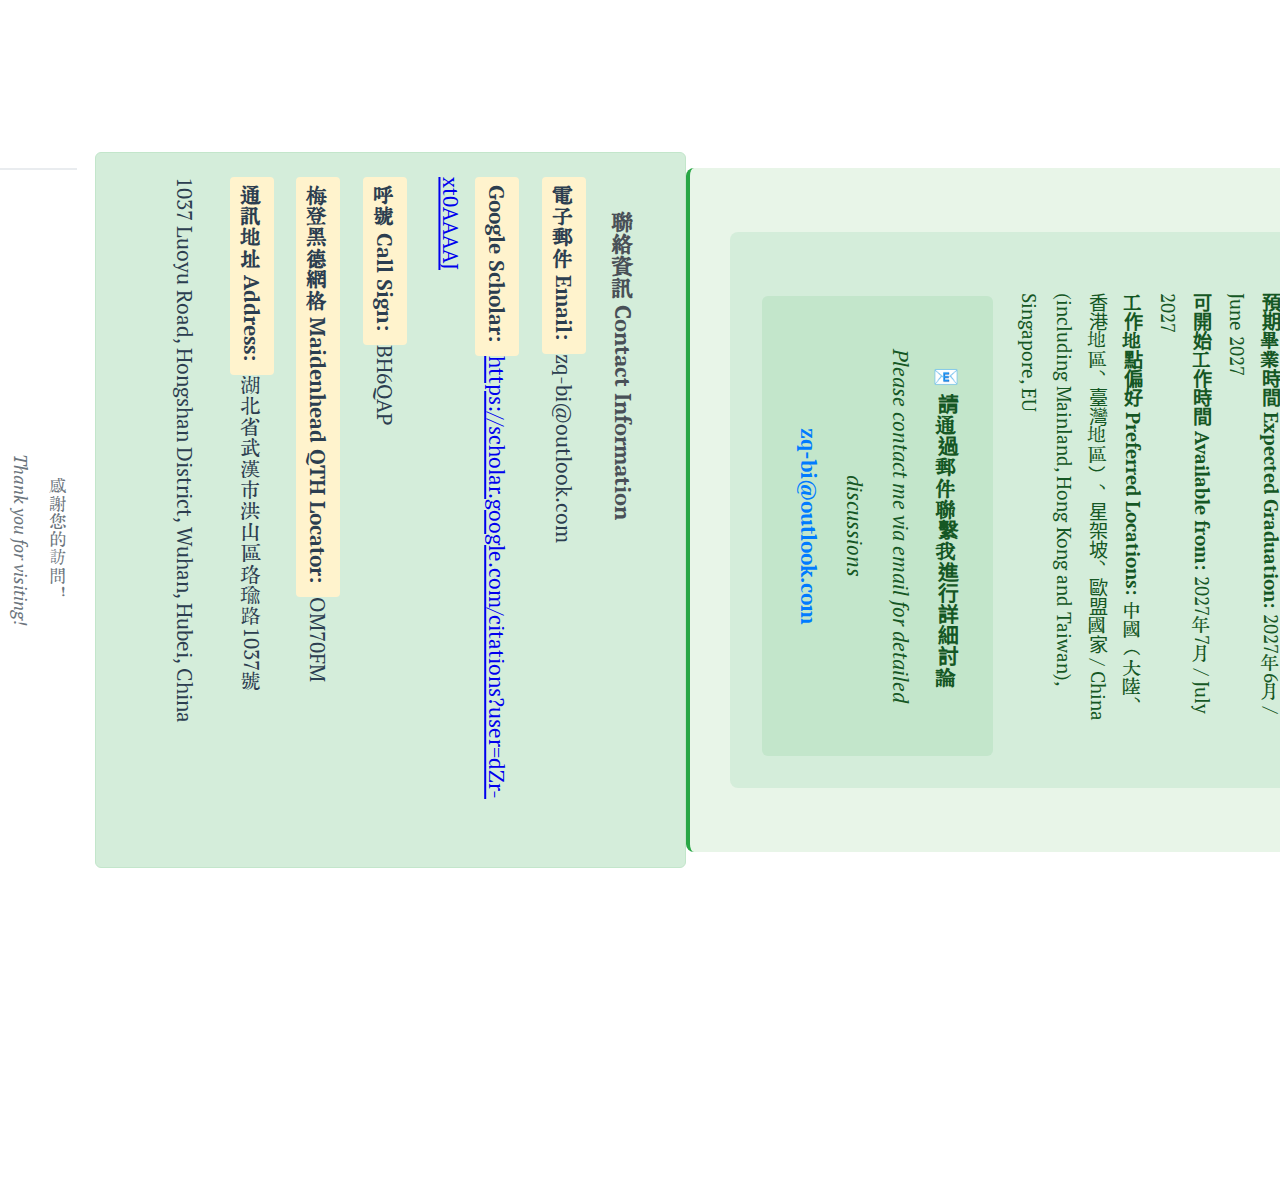
<file: index.html>
<!DOCTYPE html>
<html lang="zh-TW">
<head>
    <meta charset="UTF-8">
    <meta name="viewport" content="width=device-width, initial-scale=1.0">
    <title>畢彰謙的部落格 - Zhangqian Bi's Blog</title>
    
    <!-- 引入分塊字體 CSS -->
    <link rel="stylesheet" href="font-subsets/font-subset.css">
    <link rel="stylesheet" href="font-subsets/font-comprehensive.css">
    
    <style>
        /* PT Serif Font Face Declarations */
        @font-face {
            font-family: 'PT Serif';
            src: url('pt-serif/PTSerif-Regular.ttf') format('truetype');
            font-weight: normal;
            font-style: normal;
        }

        @font-face {
            font-family: 'PT Serif';
            src: url('pt-serif/PTSerif-Bold.ttf') format('truetype');
            font-weight: bold;
            font-style: normal;
        }

        @font-face {
            font-family: 'PT Serif';
            src: url('pt-serif/PTSerif-Italic.ttf') format('truetype');
            font-weight: normal;
            font-style: italic;
        }

        @font-face {
            font-family: 'PT Serif';
            src: url('pt-serif/PTSerif-BoldItalic.ttf') format('truetype');
            font-weight: bold;
            font-style: italic;
        }

        body {
            writing-mode: vertical-rl;
            text-orientation: mixed;
            font-family: "PT Serif", "JingHuaLaoSongTi", "Microsoft JhengHei", "PingFang TC", "Heiti TC", "SimHei", "Arial Unicode MS", sans-serif;
            margin: 0;
            padding: 60px 40px 40px 40px;
            background-color: white;
            min-height: 100vh;
            overflow-x: auto;
            overflow-y: hidden;
            scroll-behavior: smooth;
        }

        .container {
            max-width: none;
            width: 1200px;
            margin: 0 auto;
            background-color: transparent;
            padding: 60px;
            box-shadow: none;
            border-radius: 0;
            min-height: 100vh;
            box-sizing: border-box;
        }

        .header {
            margin-top: 2em;
            margin-bottom: 4em;
            border-bottom: 2px solid #e9ecef;
            padding-bottom: 3em;
        }

        .author-name {
            font-size: 3em;
            font-weight: bold;
            color: #2c3e50;
            margin-bottom: 0.5em;
        }

        .author-title {
            font-size: 1.4em;
            color: #6c757d;
            margin-bottom: 1em;
        }

        .author-info {
            font-size: 1.2em;
            color: #495057;
            line-height: 2;
        }

        h1 {
            font-size: 2.5em;
            margin-bottom: 1em;
            text-align: center;
            color: #2c3e50;
            border-bottom: 3px solid #3498db;
            padding-bottom: 0.5em;
        }

        h2 {
            font-size: 1.8em;
            margin-top: 2em;
            margin-bottom: 1em;
            color: #34495e;
            border-left: 4px solid #3498db;
            padding-left: 1em;
        }

        h3 {
            font-size: 1.4em;
            margin-top: 1.5em;
            margin-bottom: 0.8em;
            color: #495057;
        }

        p {
            font-size: 1.3em;
            line-height: 2.2;
            margin-bottom: 1.2em;
            color: #2c3e50;
        }

        .section {
            margin: 3em 0;
            padding: 2.5em;
            background-color: #f8f9fa;
            border-radius: 8px;
            border-left: 4px solid #3498db;
        }

        .research-area {
            background-color: #e8f4fd;
            padding: 1.5em;
            margin: 1.5em 0;
            border-radius: 6px;
            border: 1px solid #b3d9ff;
        }

        .highlight {
            background-color: #fff3cd;
            padding: 8px;
            border-radius: 4px;
            font-weight: bold;
        }

        .english-text {
            font-family: "PT Serif", "Times New Roman", "Georgia", serif;
            font-style: italic;
        }

        .contact-info {
            background-color: #d4edda;
            padding: 1.5em;
            margin: 2em 0;
            border-radius: 6px;
            border: 1px solid #c3e6cb;
        }

        .publication {
            background-color: #f8f9fa;
            padding: 2em;
            margin: 1.5em 0;
            border-radius: 8px;
            border-left: 4px solid #28a745;
        }

        .publication-title {
            font-weight: bold;
            color: #2c3e50;
            margin-bottom: 0.5em;
        }

        .publication-authors {
            color: #6c757d;
            font-size: 1.1em;
            margin-bottom: 0.5em;
        }

        .publication-venue {
            color: #495057;
            font-style: italic;
        }

        .publication-year {
            color: #007bff;
            font-weight: bold;
        }

        .award {
            background-color: #fff3cd;
            color: #856404;
            padding: 5px 10px;
            border-radius: 4px;
            font-size: 0.9em;
            margin-left: 10px;
        }

        .experience-item {
            background-color: #f1f3f4;
            padding: 2em;
            margin: 1.5em 0;
            border-radius: 8px;
            border-left: 4px solid #ffc107;
        }

        .experience-title {
            font-weight: bold;
            color: #2c3e50;
            margin-bottom: 0.5em;
        }

        .experience-period {
            color: #6c757d;
            font-size: 1em;
            margin-bottom: 0.5em;
        }

        .skills-grid {
            display: grid;
            grid-template-columns: 1fr 1fr;
            gap: 1em;
            margin: 1em 0;
        }

        .skill-category {
            background-color: #e9ecef;
            padding: 1em;
            border-radius: 4px;
        }

        .skill-title {
            font-weight: bold;
            color: #495057;
            margin-bottom: 0.5em;
        }

        .tcy {
            text-combine-upright: all;
        }

        .upright {
            text-orientation: upright;
        }

        .sideways {
            text-orientation: sideways;
        }

        .mixed {
            text-orientation: mixed;
        }

        .publication {
            background-color: #d4edda !important;
        }

        .publications-container {
            display: grid;
            grid-template-columns: repeat(3, 1fr); /* Here to change the number of columns */
            gap: 3em 6em;
            overflow-y: auto;
            overflow-x: hidden;
            max-height: 1000px;
            padding: 2em 5em; /* Here to change the padding of the container to the top and right*/
            writing-mode: horizontal-tb;
            text-orientation: mixed;
            width: 100%;
            min-width: 1500px; /* Here to change the width of the container */
        }

        .publications-container .publication {
            width: 100%;
            margin: 0;
        }

        /* Custom scrollbar for horizontal scrolling */
        ::-webkit-scrollbar {
            height: 12px;
            width: 12px;
        }

        ::-webkit-scrollbar-track {
            background: #f1f1f1;
            border-radius: 6px;
        }

        ::-webkit-scrollbar-thumb {
            background: #c1c1c1;
            border-radius: 6px;
        }

        ::-webkit-scrollbar-thumb:hover {
            background: #a8a8a8;
        }

        /* Hide vertical scrollbar */
        ::-webkit-scrollbar:vertical {
            display: none;
        }
    </style>
</head>
<body>
    <div class="container">
        <div class="header">
            <div style="display: flex; align-items: center; margin-bottom: 2em;">
                <img src="photo/photo.jpg" alt="畢彰謙 Zhangqian Bi" style="width: 180px; height: 180px; border-radius: 50%; object-fit: cover; margin-bottom: 3em; border: 3px solid #3498db;">
                <div style="margin-left: 2em;">
                    <div class="author-name">畢彰謙</div>
                    <div class="author-title">Zhangqian Bi</div>
                    <div class="author-info">
                        華中科技大學博士班三年級學生<br>
                        Third-year PhD Student at Huazhong University of Science and Technology<br>
                        Email: zq-bi@outlook.com
                    </div>
                </div>
            </div>
        </div>

       
        <p>歡迎來到我的個人部落格！我是畢彰謙，目前就讀於華中科技大學，專注於程式合成與跨領域技術研究。</p>
        <p>Welcome to my personal blog! I am Zhangqian Bi, currently a Ph.D. candidate at Huazhong University of Science and Technology, focusing on program synthesis and interdisciplinary technology research.</p>

        <div class="section">
            <h2>教育背景 Education</h2>
            <div class="experience-item">
                <div class="experience-title">華中科技大學 <em>Huazhong University of Science and Technology</em></div>
                <div class="experience-period">公曆2022年9月 - 至今 | <strong>2022.09 - Present</strong></div>
                <p>計算機科學與技術博士研究生<br>
                <em>Ph.D. Candidate in Computer Science and Technology</em><br>
                <!-- 指導教授: 金海教授、萬瑤教授<br>
                Supervisors: Prof. Hai Jin, Prof. Yao Wan</p> -->
            </div>
            
            <div class="experience-item">
                <div class="experience-title">華中科技大學 <em>Huazhong University of Science and Technology</em></div>
                <div class="experience-period">公曆2018年7月 - 2022年6月 | <strong>2018.07 - 2022.06</strong></div>
                <p>計算機科學與技術學士學位、優秀畢業生<br>
                <em>Bachelor of Computer Science and Technology (Cum Laude)</em><br>
                <!-- 指導教授: 萬瑤教授、陸楓教授<br>
                Supervisors: Prof. Yao Wan, Prof. Feng Lu</p> -->
            </div>
        </div>

        <div class="section">
            <h2>研究領域 Research Areas</h2>
            <div class="research-area">
                <h3>主要研究方向 Primary Research Interests</h3>
                <ul style="font-size: 1.2em; line-height: 2; margin-left: 2em;">
                    <li>程式合成 Program Synthesis</li>
                    <li>大型語言模型 Large Language Models</li>
                    <li>科學人工智能 AI for Science (AI4S)</li>
                    <li>跨領域技術研究 Interdisciplinary Research</li>
                    <li>代碼智能 Code Intelligence</li>
                </ul>
            </div>
        </div>

        <div class="section">
            <h2>學術論文 Publications</h2>
            
            <div class="publications-container">
                <div class="publication">
                    <div class="publication-title">
                        <a href="https://ieeexplore.ieee.org/document/10992331/" target="_blank" style="color: inherit; text-decoration: none;">Evaluating Large Language Models in Ophthalmology: A Systematic Review</a>
                    </div>
                    <div class="publication-authors">Zili Zhang, Haiyang Zhang, Zhe Pan, <b>Zhangqian Bi</b>, Yao Wan, Xuefei Song, Xianqun Fan</div>
                    <div class="publication-venue">Journal of Medical Internet Research (JMIR)</div>
                    <div class="publication-year">2025 <span class="award">JCR-Q1, IF=6.0</span></div>
                    <div style="margin-top: 0.5em; font-size: 0.9em;">
                        <a href="https://ieeexplore.ieee.org/document/10992331/" target="_blank" style="color: #007bff; text-decoration: none; margin-right: 1em;">📄 Paper</a>
                    </div>
                </div>
                
                <div class="publication">
                    <div class="publication-title">
                        <a href="https://ieeexplore.ieee.org/document/10992331/" target="_blank" style="color: inherit; text-decoration: none;">How to Select Pre-trained Code Models for Reuse? A Learning Perspective</a>
                    </div>
                    <div class="publication-authors"><b>Zhangqian Bi</b>, Yao Wan, Zhaoyang Chu, Yufei Hu, Junyi Zhang, Hongyu Zhang, Guandong Xu, Hai Jin</div>
                    <div class="publication-venue">IEEE International Conference on Software Analysis, Evolution and Reengineering (SANER)</div>
                    <div class="publication-year">2025 <span class="award">CORE-A, IEEE TCSE Distinguished Paper Award</span></div>
                    <div style="margin-top: 0.5em; font-size: 0.9em;">
                        <a href="https://ieeexplore.ieee.org/document/10992331/" target="_blank" style="color: #007bff; text-decoration: none; margin-right: 1em;">📄 Paper</a>
                        <a href="https://arxiv.org/abs/2501.03783" target="_blank" style="color: #007bff; text-decoration: none;">📄 Preprint</a>
                    </div>
                </div>

                <div class="publication">
                    <div class="publication-title">
                        <a href="https://iclr.cc/virtual/2025/poster/30666" target="_blank" style="color: inherit; text-decoration: none;">Hierarchically Encapsulated Representation for Protocol Design in Self-Driving Labs</a>
                    </div>
                    <div class="publication-authors">Yu-Zhe Shi, Mingchen Liu, Fanxu Meng, Qiao Xu, <b>Zhangqian Bi</b>, Kun He, Lecheng Ruan, Qining Wang</div>
                    <div class="publication-venue">International Conference on Learning Representations (ICLR)</div>
                    <div class="publication-year">2025 <span class="award">CCF-A</span></div>
                    <div style="margin-top: 0.5em; font-size: 0.9em;">
                        <a href="https://iclr.cc/virtual/2025/poster/30666" target="_blank" style="color: #007bff; text-decoration: none; margin-right: 1em;">📄 Paper</a>
                        <a href="https://arxiv.org/abs/2504.03810" target="_blank" style="color: #007bff; text-decoration: none;">📄 Preprint</a>
                    </div>
                </div>

                <div class="publication">
                    <div class="publication-title">
                        <a href="https://aclanthology.org/2024.findings-acl.138/" target="_blank" style="color: inherit; text-decoration: none;">Iterative Refinement of Project-Level Code Context for Precise Code Generation with Compiler Feedback</a>
                    </div>
                    <div class="publication-authors"><b>Zhangqian Bi</b>, Yao Wan, Zheng Wang, Hongyu Zhang, Batu Guan, Fangxin Lu, Yulei Sui, Hai Jin, Xuanhua Shi</div>
                    <div class="publication-venue">Annual Meeting of the Association for Computational Linguistics (ACL)</div>
                    <div class="publication-year">2024 <span class="award">CCF-A</span></div>
                    <div style="margin-top: 0.5em; font-size: 0.9em;">
                        <a href="https://aclanthology.org/2024.findings-acl.138/" target="_blank" style="color: #007bff; text-decoration: none; margin-right: 1em;">📄 Paper</a>
                        <a href="https://arxiv.org/abs/2403.16792" target="_blank" style="color: #007bff; text-decoration: none;">📄 Preprint</a>
                    </div>
                </div>

                <div class="publication">
                    <div class="publication-title">
                        <a href="https://dl.acm.org/doi/full/10.1145/3664597" target="_blank" style="color: inherit; text-decoration: none;">Deep Learning for Code Intelligence: Survey, Benchmark, and Toolkit</a>
                    </div>
                    <div class="publication-authors">Yao Wan, <b>Zhangqian Bi</b>, Yang He, Jianguo Zhang, Hongyu Zhang, Yulei Sui, Guandong Xu, Hai Jin, Philip Yu</div>
                    <div class="publication-venue">ACM Computing Surveys</div>
                    <div class="publication-year">2024 <span class="award">JCR Q1, IF 26.3</span></div>
                    <div style="margin-top: 0.5em; font-size: 0.9em;">
                        <a href="https://dl.acm.org/doi/full/10.1145/3664597" target="_blank" style="color: #007bff; text-decoration: none;">📄 Paper</a>
                    </div>
                </div>

                <div class="publication">
                    <div class="publication-title">
                        <a href="https://aclanthology.org/2024.findings-emnlp.541/" target="_blank" style="color: inherit; text-decoration: none;">CodeIP: A Grammar-Guided Multi-Bit Watermark for Large Language Models of Code</a>
                    </div>
                    <div class="publication-authors">Batu Guan, Yao Wan, <b>Zhangqian Bi</b>, Zheng Wang, Hongyu Zhang, Pan Zhou, Lichao Sun</div>
                    <div class="publication-venue">Empirical Methods in Natural Language Processing (EMNLP)</div>
                    <div class="publication-year">2024 <span class="award">CORE-A*</span></div>
                    <div style="margin-top: 0.5em; font-size: 0.9em;">
                        <a href="https://aclanthology.org/2024.findings-emnlp.541/" target="_blank" style="color: #007bff; text-decoration: none; margin-right: 1em;">📄 Paper</a>
                        <a href="https://arxiv.org/abs/2404.15639" target="_blank" style="color: #007bff; text-decoration: none;">📄 Preprint</a>
                    </div>
                </div>

                <div class="publication">
                    <div class="publication-title">
                        <a href="https://aclanthology.org/2024.acl-long.659/" target="_blank" style="color: inherit; text-decoration: none;">AutoDSL: Automated domain-specific language design for structural representation of procedures with constraints</a>
                    </div>
                    <div class="publication-authors">Yuzhe Shi, Haofei Hou, <b>Zhangqian Bi</b>, Fanxu Meng, Xiang Wei, Lecheng Ruan, Qining Wang</div>
                    <div class="publication-venue">Annual Meeting of the Association for Computational Linguistics (ACL)</div>
                    <div class="publication-year">2024 <span class="award">CCF-A</span></div>
                    <div style="margin-top: 0.5em; font-size: 0.9em;">
                        <a href="https://aclanthology.org/2024.acl-long.659/" target="_blank" style="color: #007bff; text-decoration: none; margin-right: 1em;">📄 Paper</a>
                        <a href="https://arxiv.org/abs/2406.12324" target="_blank" style="color: #007bff; text-decoration: none;">📄 Preprint</a>
                    </div>
                </div>

                <div class="publication">
                    <div class="publication-title">
                        <a href="https://neurips.cc/virtual/2024/poster/93491" target="_blank" style="color: inherit; text-decoration: none;">Expert-level protocol translation for self-driving labs</a>
                    </div>
                    <div class="publication-authors">Yuzhe Shi, Fanxu Meng, Haofei Hou, <b>Zhangqian Bi</b>, Qiao Xu, Lecheng Ruan, Qining Wang</div>
                    <div class="publication-venue">Neural Information Processing Systems (NeurIPS)</div>
                    <div class="publication-year">2024 <span class="award">CCF-A</span></div>
                    <div style="margin-top: 0.5em; font-size: 0.9em;">
                        <a href="https://neurips.cc/virtual/2024/poster/93491" target="_blank" style="color: #007bff; text-decoration: none; margin-right: 1em;">📄 Paper</a>
                        <a href="https://arxiv.org/abs/2411.00444" target="_blank" style="color: #007bff; text-decoration: none;">📄 Preprint</a>
                    </div>
                </div>

                <div class="publication">
                    <div class="publication-title">
                        <a href="https://dl.acm.org/doi/abs/10.1145/3510454.3516863" target="_blank" style="color: inherit; text-decoration: none;">NaturalCC: an open-source toolkit for code intelligence</a>
                    </div>
                    <div class="publication-authors">Yao Wan, Yang He, <b>Zhangqian Bi</b>, Jian-Guo Zhang, Yulei Sui, Hai Jin, Guandong Xu, Caiming Xiong, Philip S. Yu</div>
                    <div class="publication-venue">The International Conference on Software Engineering (ICSE)</div>
                    <div class="publication-year">2022 <span class="award">CCF-A, Demo Track</span></div>
                    <div style="margin-top: 0.5em; font-size: 0.9em;">
                        <a href="https://dl.acm.org/doi/abs/10.1145/3510454.3516863" target="_blank" style="color: #007bff; text-decoration: none;">📄 Paper</a>
                    </div>
                </div>
            </div>
        </div>

        <div class="section">
            <h2>研究經歷 Research Experience</h2>
            
              <div class="experience-item">
                <div class="experience-title">上海交通大學醫學院附屬第九人民醫院 <em>Ninth People's Hospital, Shanghai Jiao Tong University School of Medicine</em></div>
                <div class="experience-period">公曆2024年9月 - 至今 | <strong>2024.09 - Present</strong></div>
            </div>

            <div class="experience-item">
                <div class="experience-title">北京大學工學院 <em>School of Engineering, Peking University</em></div>
                <div class="experience-period">公曆2024年1月 - 2024年8月 | <strong>2024.01 - 2024.08</strong></div>
            </div>

            <div class="experience-item">
                <div class="experience-title">清華大學人工智能產業研究院 <em>Institute for AI Industry Research, Tsinghua University</em></div>
                <div class="experience-period">公曆2022年7月 - 2023年7月 | <strong>2022.07 - 2023.07</strong></div>
            </div>

            <div class="experience-item">
                <div class="experience-title">騰訊犀牛鳥專項研究計劃 - NaturalCC工具包 <em>Tencent Rhino-Bird Special Research Program - NaturalCC Toolkit</em></div>
                <div class="experience-period">公曆2022年 | <strong>2022</strong></div>
            </div>

            <div class="experience-item">
                <div class="experience-title">騰訊科技有限公司 <em>Tencent Technology Co., Ltd.</em></div>
                <div class="experience-period">公曆2022年1月 - 2022年6月 | <strong>2022.01 - 2022.06</strong></div>
            </div>
        </div>

        <div class="section">
            <h2>社群服務 Community Service</h2>
            <div class="experience-item">
                <div class="experience-title">湖北省計算機學會競賽委員會技術委員會主席 <em>Chair of Technical Committee, Competition Committee, Hubei Computer Federation</em></div>
                <div class="experience-period">公曆2025年4月 - 至今 | <strong>2025.04 - Present</strong></div>
            </div>
            <div class="experience-item">
                <div class="experience-title">中國計算機學會華中科技大學學生分會輪值主席 <em>Rolling Chair of HUST Student Branch, China Computer Federation</em></div>
                <div class="experience-period">公曆2024年5月 - 至今 | <strong>2024.05 - Present</strong></div>
            </div>
        </div>

        <div class="section" style="background-color: #e8f5e8; border-left: 4px solid #28a745;">
            <h2>求職信息 Job Opportunities</h2>
            <div style="background-color: #d4edda; padding: 2em; border-radius: 8px; margin: 1.5em 0;">
                <h3 style="color: #155724; margin-bottom: 1em;">🎯 歡迎雇傭者聯繫我 Welcome Employers!</h3>
                <p style="font-size: 1.2em; line-height: 1.8; color: #155724;">
                    我目前正在積極尋找全職工作機會，特別是在以下領域：<br>
                    <em>I am actively seeking full-time employment opportunities, particularly in the following areas:</em>
                </p>
                <ul style="font-size: 1.2em; line-height: 2; margin: 1em 0; color: #155724;">
                    <li>人工智能研究與開發 AI Research & Development</li>
                    <li>大型語言模型應用 Large Language Model Applications</li>
                    <li>程式分析、合成與代碼智能 Program Analysis, Synthesis & Code Intelligence</li>
                    <li>軟體工程與系統開發 Software Engineering & System Development</li>
                </ul>
                <p style="font-size: 1.2em; line-height: 1.8; color: #155724; margin-top: 1.5em;">
                    <strong>預期畢業時間 Expected Graduation:</strong> 2027年6月 / June 2027<br>
                    <strong>可開始工作時間 Available from:</strong> 2027年7月 / July 2027<br>
                    <strong>工作地點偏好 Preferred Locations:</strong> 中國（大陸、香港地區、臺灣地區）、星架坡、歐盟國家 / China (including Mainland, Hong Kong and Taiwan), Singapore, EU
                </p>
                <div style="margin-top: 2em; padding: 1.5em; background-color: #c3e6cb; border-radius: 6px; text-align: center;">
                    <p style="font-size: 1.3em; color: #155724; margin: 0;">
                        📧 <strong>請通過郵件聯繫我進行詳細討論</strong><br>
                        <em>Please contact me via email for detailed discussions</em><br>
                        <a href="mailto:zq-bi@outlook.com" style="color: #007bff; text-decoration: none; font-weight: bold;">zq-bi@outlook.com</a>
                    </p>
                </div>
            </div>
        </div>


        <div class="contact-info">
            <h3>聯絡資訊 Contact Information</h3>
            <p><span class="highlight">電子郵件 Email: </span>zq-bi@outlook.com</p>
            <p><span class="highlight">Google Scholar: </span><a href="https://scholar.google.com/citations?user=dZr-xt0AAAAJ" target="_blank">https://scholar.google.com/citations?user=dZr-xt0AAAAJ</a></p>
            <p><span class="highlight">呼號 Call Sign: </span>BH6QAP</p>
            <p><span class="highlight">梅登黑德網格 Maidenhead QTH Locator: </span>OM70FM</p>
            <p><span class="highlight">通訊地址 Address: </span>湖北省武漢市洪山區珞瑜路1037號</p>
            <p style="margin-left: 2em;">1037 Luoyu Road, Hongshan District, Wuhan, Hubei, China</p>
        </div>



        <div style="text-align: center; margin-top: 3em; padding-top: 2em; border-top: 2px solid #e9ecef;">
            <p style="font-size: 1.1em; color: #6c757d;">
                感謝您的訪問！<br>
                <em>Thank you for visiting!</em>
            </p>
        </div>
    </div>

    <script>
        // Detect if user is on mobile device
        function isMobileDevice() {
            return /Android|webOS|iPhone|iPad|iPod|BlackBerry|IEMobile|Opera Mini/i.test(navigator.userAgent) ||
                   (window.innerWidth <= 768);
        }

        // Only apply horizontal scrolling on desktop devices
        if (!isMobileDevice()) {
            // Transform vertical scrolling to horizontal scrolling with smooth animation
            function transformScroll(event) {
                if (!event.deltaY) {
                    return;
                }

                const scrollAmount = (event.deltaY + event.deltaX) * 4;
                const currentScroll = event.currentTarget.scrollLeft;
                const targetScroll = currentScroll - scrollAmount;
                
                // Smooth scroll to target position
                smoothScrollTo(event.currentTarget, targetScroll, 300);
                event.preventDefault();
            }

            // Smooth scroll function
            function smoothScrollTo(element, target, duration) {
                const start = element.scrollLeft;
                const change = target - start;
                const startTime = performance.now();
                
                function animateScroll(currentTime) {
                    const elapsed = currentTime - startTime;
                    const progress = Math.min(elapsed / duration, 1);
                    
                    // Easing function for smooth animation
                    const easeInOutQuad = progress => {
                        return progress < 0.5 ? 2 * progress * progress : 1 - Math.pow(-2 * progress + 2, 2) / 2;
                    };
                    
                    const easedProgress = easeInOutQuad(progress);
                    element.scrollLeft = start + change * easedProgress;
                    
                    if (progress < 1) {
                        requestAnimationFrame(animateScroll);
                    }
                }
                
                requestAnimationFrame(animateScroll);
            }

            // Add event listener to the document
            var element = document.scrollingElement || document.documentElement;
            element.addEventListener('wheel', transformScroll, { passive: false });

            // Add smooth scrolling for keyboard navigation
            document.addEventListener('keydown', function(e) {
                const scrollAmount = 400;
                
                if (e.key === 'ArrowLeft' || e.key === 'ArrowUp') {
                    e.preventDefault();
                    smoothScrollTo(element, element.scrollLeft - scrollAmount, 300);
                } else if (e.key === 'ArrowRight' || e.key === 'ArrowDown') {
                    e.preventDefault();
                    smoothScrollTo(element, element.scrollLeft + scrollAmount, 300);
                }
            });
        }
    </script>
</body>
</html>
</file>
<file: font-subsets/font-subset.css>
/* 字體分塊 CSS */
/* 自動生成的字體加載文件 */

@font-face {
    font-family: 'JingHuaLaoSongTi';
    src: url('./JingHuaLaoSongTi_latin.woff2') format('woff2');
    font-display: swap;
}

@font-face {
    font-family: 'JingHuaLaoSongTi';
    src: url('./JingHuaLaoSongTi_chinese_basic.woff2') format('woff2');
    font-display: swap;
}

@font-face {
    font-family: 'JingHuaLaoSongTi';
    src: url('./JingHuaLaoSongTi_chinese_common.woff2') format('woff2');
    font-display: swap;
}

@font-face {
    font-family: 'JingHuaLaoSongTi';
    src: url('./JingHuaLaoSongTi_chinese_advanced.woff2') format('woff2');
    font-display: swap;
}

@font-face {
    font-family: 'JingHuaLaoSongTi';
    src: url('./JingHuaLaoSongTi_symbols.woff2') format('woff2');
    font-display: swap;
}
</file>
<file: font-subsets/font-comprehensive.css>
/* 綜合字體子集 CSS */
/* 包含網頁中所有使用字符的字體文件 */

@font-face {
    font-family: 'JingHuaLaoSongTi';
    src: url('./JingHuaLaoSongTi_comprehensive.woff2') format('woff2');
    font-display: swap;
}
</file>
